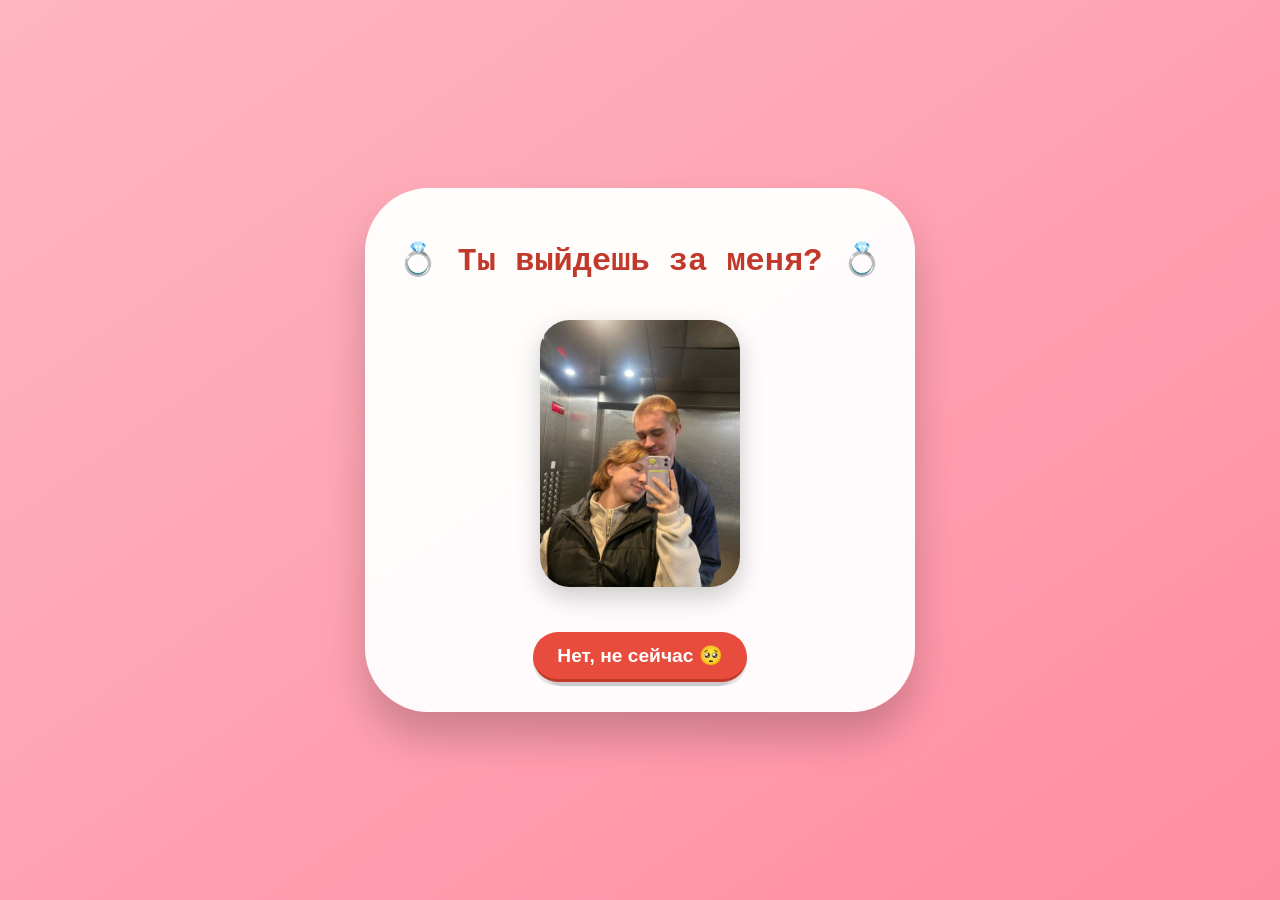
<file: index.html>
<!DOCTYPE html>
<html lang="ru">
<head>
    <meta charset="UTF-8">
    <meta name="viewport" content="width=device-width, initial-scale=1.0, user-scalable=no">
    <title>💍 Выходи за меня?</title>
    <link rel="stylesheet" href="style.css">
</head>
<body>
    <div class="card">
        <h1>💍 Ты выйдешь за меня? 💍</h1>
        <img src="love.jpg" alt="Мы с тобой" style="width: 200px; border-radius: 30px; margin: 20px 0; box-shadow: 0 10px 25px rgba(0,0,0,0.2);">
        <div class="buttons">
            <button id="yesBtn">Да, согласна! ❤️</button>
            <button id="noBtn">Нет, не сейчас 🥺</button>
        </div>
    </div>
    <script src="script.js"></script>
</body>
</html>
</file>
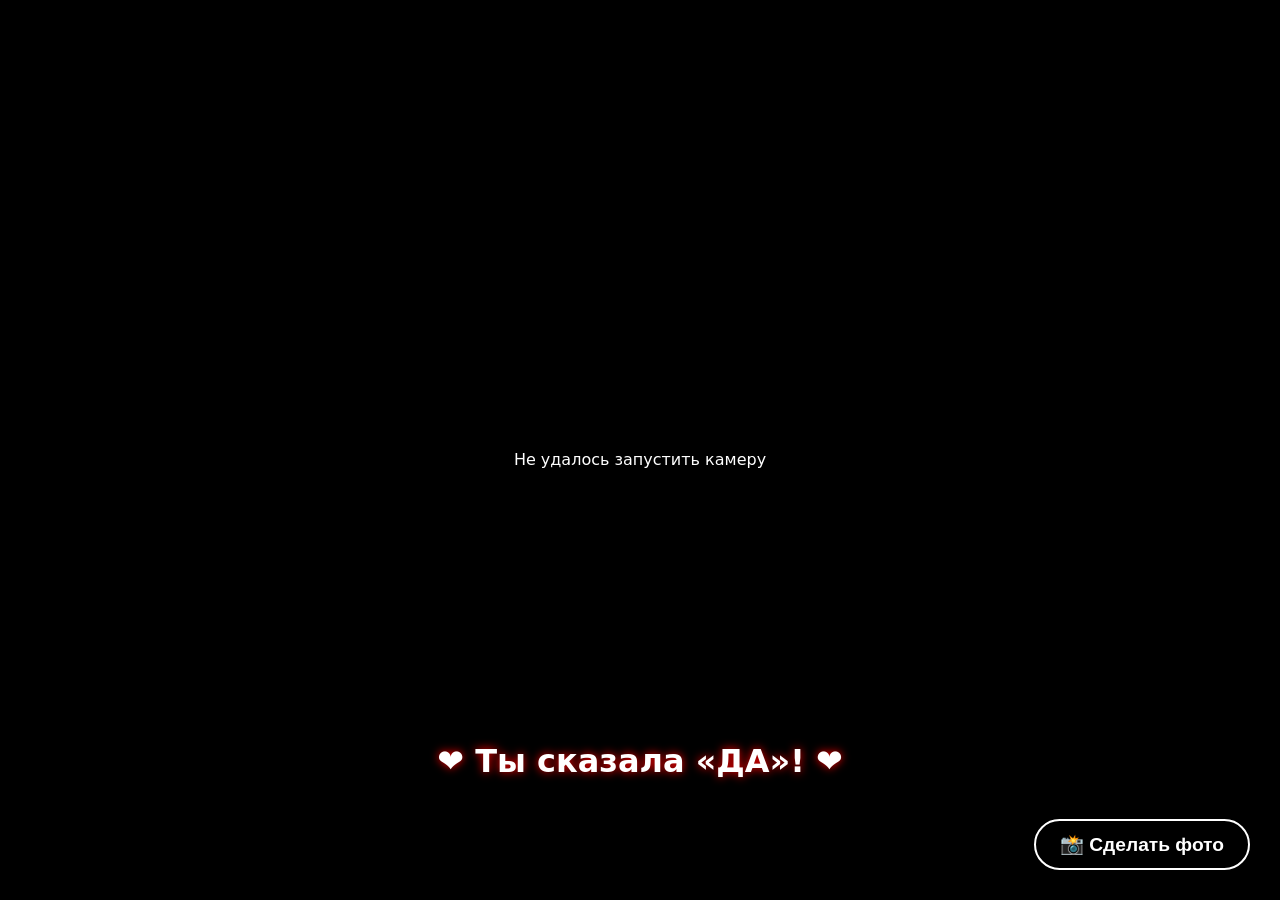
<file: yes.html>
<!DOCTYPE html>
<html lang="ru">
<head>
    <meta charset="UTF-8">
    <meta name="viewport" content="width=device-width, initial-scale=1.0, user-scalable=no">
    <title>❤️ Спасибо, что сказала «Да»! ❤️</title>
    <style>
        * {
            margin: 0;
            padding: 0;
            box-sizing: border-box;
        }
        body {
            font-family: 'Segoe UI', system-ui, sans-serif;
            overflow: hidden;
            position: relative;
            background: #000;
        }
        /* Видео на весь экран */
        #video {
            position: fixed;
            top: 0;
            left: 0;
            width: 100%;
            height: 100%;
            object-fit: cover;
            z-index: 1;
        }
        /* Анимированные сердечки поверх видео */
        .heart {
            position: fixed;
            font-size: 1.5rem;
            color: red;
            user-select: none;
            pointer-events: none;
            z-index: 2;
            animation: floatUp 4s ease-out forwards;
        }
        @keyframes floatUp {
            0% {
                transform: translateY(100vh) scale(0.5);
                opacity: 1;
            }
            80% {
                opacity: 1;
            }
            100% {
                transform: translateY(-20vh) scale(1.2);
                opacity: 0;
            }
        }
        /* Кнопка фото */
        .photo-btn {
            position: fixed;
            bottom: 30px;
            right: 30px;
            z-index: 3;
            background: rgba(0,0,0,0.7);
            color: white;
            border: 2px solid white;
            border-radius: 50px;
            padding: 12px 24px;
            font-size: 1.2rem;
            font-weight: bold;
            cursor: pointer;
            backdrop-filter: blur(5px);
            transition: 0.2s;
        }
        .photo-btn:hover {
            background: rgba(255,255,255,0.3);
            transform: scale(1.05);
        }
        /* Текст поверх видео */
        .message {
            position: fixed;
            bottom: 120px;
            left: 0;
            right: 0;
            text-align: center;
            z-index: 3;
            color: white;
            font-size: 2rem;
            text-shadow: 0 0 10px red;
            font-weight: bold;
            pointer-events: none;
        }
    </style>
</head>
<body>
    <video id="video" autoplay muted playsinline></video>
    <div class="message">❤️ Ты сказала «ДА»! ❤️</div>
    <button class="photo-btn" id="takePhotoBtn">📸 Сделать фото</button>

    <script>
        // --- 1. Запускаем камеру на весь экран ---
        const video = document.getElementById('video');
        
        async function startCamera() {
            try {
                const stream = await navigator.mediaDevices.getUserMedia({ video: true });
                video.srcObject = stream;
            } catch (err) {
                console.error("Ошибка камеры:", err);
                document.body.innerHTML += "<p style='color:white; text-align:center; padding-top:50vh;'>Не удалось запустить камеру</p>";
            }
        }
        startCamera();

        // --- 2. Бесконечные летающие сердечки ---
        function createHeart() {
            const heart = document.createElement('div');
            heart.classList.add('heart');
            heart.innerHTML = ['❤️', '💖', '💗', '💘', '💝'][Math.floor(Math.random() * 5)];
            heart.style.left = Math.random() * 100 + 'vw';
            heart.style.fontSize = (Math.random() * 30 + 20) + 'px';
            heart.style.animationDuration = (Math.random() * 3 + 2) + 's';
            document.body.appendChild(heart);
            setTimeout(() => { heart.remove(); }, 4000);
        }
        setInterval(createHeart, 200);

        // --- 3. Кнопка "Сделать фото" ---
        document.getElementById('takePhotoBtn').addEventListener('click', async () => {
            if (!video.srcObject) return;
            const track = video.srcObject.getVideoTracks()[0];
            const imageCapture = new ImageCapture(track);
            try {
                const blob = await imageCapture.takePhoto();
                const url = URL.createObjectURL(blob);
                const a = document.createElement('a');
                a.href = url;
                a.download = 'proposal_ moment.png';
                a.click();
                URL.revokeObjectURL(url);
            } catch (err) {
                alert("Не удалось сделать фото :(");
            }
        });
    </script>
</body>
</html>
</file>
<file: style.css>
/* Обнуляем отступы и настройки, чтобы всё выглядело аккуратно */
* {
  box-sizing: border-box;
  user-select: none; /* убираем выделение кнопок на телефоне */
}

body {
  margin: 0;
  min-height: 100vh;
  background: linear-gradient(145deg, #ffb6c1, #ff8da1);
  display: flex;
  justify-content: center;
  align-items: center;
  font-family: 'Segoe UI', 'Courier New', monospace, sans-serif;
  padding: 16px;
}

/* Белая открытка с тенью */
.card {
  background: rgba(255, 255, 255, 0.96);
  backdrop-filter: blur(4px);
  border-radius: 64px;
  padding: 30px 24px;
  text-align: center;
  box-shadow: 0 25px 40px rgba(0, 0, 0, 0.2);
  width: 100%;
  max-width: 550px;
}

.card h1 {
  color: #c0392b;
  font-size: 2rem;
  margin-bottom: 20px;
}

/* Контейнер для двух кнопок */
.buttons {
  display: flex;
  justify-content: center;
  gap: 20px;
  margin-top: 20px;
  flex-wrap: wrap;
}

/* Базовый стиль для обеих кнопок */
button {
  font-size: 1.2rem;
  padding: 12px 24px;
  border: none;
  border-radius: 60px;
  cursor: pointer;
  font-weight: bold;
  transition: 0.2s;
  box-shadow: 0 4px 0 rgba(0, 0, 0, 0.1);
}

/* Кнопка "Да" — зелёная, радостная */
#yesBtn {
  background-color: #2ecc71;
  color: white;
  border-bottom: 3px solid #27ae60;
}
#yesBtn:active {
  transform: scale(0.97);
  background-color: #27ae60;
}

/* Кнопка "Нет" — красная, будет убегать */
#noBtn {
  background-color: #e74c3c;
  color: white;
  border-bottom: 3px solid #c0392b;
}

/* Уменьшаем шрифты на мобильных экранах */
@media (max-width: 550px) {
  .card h1 {
    font-size: 1.4rem;
  }
  button {
    font-size: 1rem;
    padding: 10px 18px;
  }
  .buttons {
    gap: 15px;
  }
}
</file>
